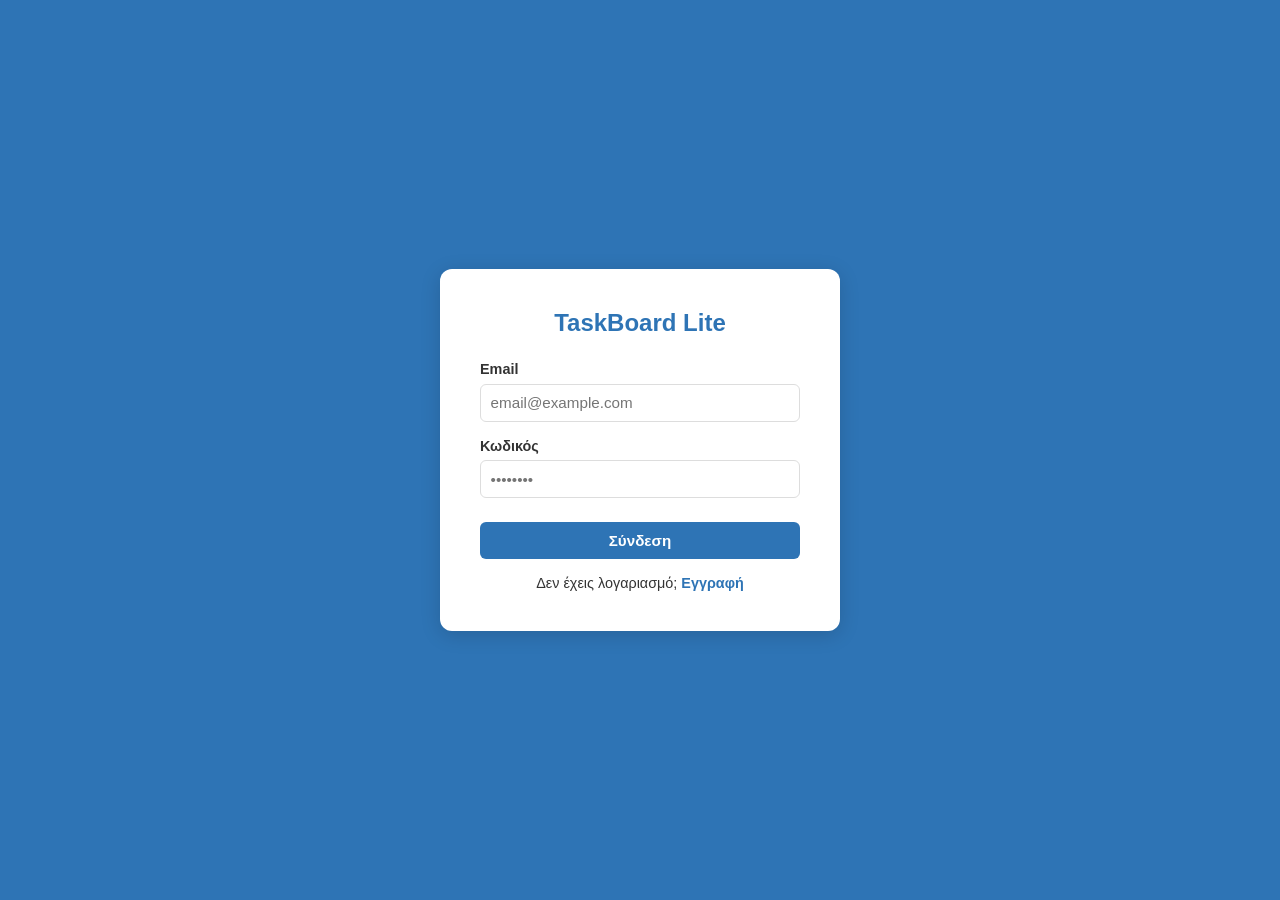
<file: frontend/index.html>
<!DOCTYPE html>
<html lang="el">
<head>
    <meta charset="UTF-8">
    <meta name="viewport" content="width=device-width, initial-scale=1.0">
    <title>TaskBoard Lite — Login</title>
    <link rel="stylesheet" href="css/style.css">
</head>
<body>
    <div class="login-wrapper">
        <div class="login-box">
            <h2>TaskBoard Lite</h2>

            <div id="login-form">
                <div class="form-group">
                    <label>Email</label>
                    <input type="email" id="login-email" placeholder="email@example.com">
                </div>
                <div class="form-group">
                    <label>Κωδικός</label>
                    <input type="password" id="login-password" placeholder="••••••••">
                </div>
                <p id="login-error" class="error"></p>
                <button class="btn btn-primary" onclick="login()">Σύνδεση</button>
                <div class="toggle-link">
                    Δεν έχεις λογαριασμό; <span onclick="showRegister()">Εγγραφή</span>
                </div>
            </div>

            <div id="register-form" style="display:none">
                <div class="form-group">
                    <label>Όνομα χρήστη</label>
                    <input type="text" id="reg-username" placeholder="Το όνομά σου">
                </div>
                <div class="form-group">
                    <label>Email</label>
                    <input type="email" id="reg-email" placeholder="email@example.com">
                </div>
                <div class="form-group">
                    <label>Κωδικός</label>
                    <input type="password" id="reg-password" placeholder="••••••••">
                </div>
                <p id="register-error" class="error"></p>
                <button class="btn btn-primary" onclick="register()">Εγγραφή</button>
                <div class="toggle-link">
                    Έχεις ήδη λογαριασμό; <span onclick="showLogin()">Σύνδεση</span>
                </div>
            </div>
        </div>
    </div>

    <script src="js/api.js"></script>
    <script>
        if (getToken()) window.location.href = 'boards.html';

        function showRegister() {
            document.getElementById('login-form').style.display = 'none';
            document.getElementById('register-form').style.display = 'block';
        }

        function showLogin() {
            document.getElementById('register-form').style.display = 'none';
            document.getElementById('login-form').style.display = 'block';
        }

        async function login() {
            const email = document.getElementById('login-email').value;
            const password = document.getElementById('login-password').value;
            try {
                const data = await apiCall('/auth/login', 'POST', { email, password });
                setToken(data.access_token);
                window.location.href = 'boards.html';
            } catch (e) {
                document.getElementById('login-error').textContent = typeof e === 'string' ? e : (e.message || 'Login failed');
            }
        }

        async function register() {
            const username = document.getElementById('reg-username').value;
            const email = document.getElementById('reg-email').value;
            const password = document.getElementById('reg-password').value;
            try {
                await apiCall('/auth/register', 'POST', { username, email, password });
                showLogin();
                document.getElementById('login-error').textContent = '';
                alert('Εγγραφή επιτυχής! Συνδέσου τώρα.');
            } catch (e) {
                document.getElementById('register-error').textContent = typeof e === 'string' ? e : (e.message || 'Registration failed');
            }
        }
    </script>
</body>
</html>
</file>
<file: frontend/css/style.css>
* {
    margin: 0;
    padding: 0;
    box-sizing: border-box;
}

body {
    font-family: 'Segoe UI', sans-serif;
    background: #f0f2f5;
    color: #333;
}

/* Navbar */
.navbar {
    background: #2E74B5;
    color: white;
    padding: 1rem 2rem;
    display: flex;
    justify-content: space-between;
    align-items: center;
}

.navbar h1 { font-size: 1.4rem; }

.navbar button {
    background: white;
    color: #2E74B5;
    border: none;
    padding: 0.4rem 1rem;
    border-radius: 6px;
    cursor: pointer;
    font-weight: 600;
}

/* Container */
.container {
    max-width: 1100px;
    margin: 2rem auto;
    padding: 0 1rem;
}

/* Cards */
.card {
    background: white;
    border-radius: 10px;
    padding: 2rem;
    box-shadow: 0 2px 8px rgba(0,0,0,0.08);
}

/* Buttons */
.btn {
    padding: 0.6rem 1.2rem;
    border: none;
    border-radius: 6px;
    cursor: pointer;
    font-size: 0.95rem;
    font-weight: 600;
    transition: opacity 0.2s;
}

.btn:hover { opacity: 0.85; }
.btn-primary { background: #2E74B5; color: white; }
.btn-danger { background: #e74c3c; color: white; }
.btn-success { background: #27ae60; color: white; }

/* Forms */
.form-group {
    margin-bottom: 1rem;
}

.form-group label {
    display: block;
    margin-bottom: 0.4rem;
    font-weight: 600;
    font-size: 0.9rem;
}

.form-group input,
.form-group textarea {
    width: 100%;
    padding: 0.6rem;
    border: 1px solid #ddd;
    border-radius: 6px;
    font-size: 0.95rem;
}

/* Login page */
.login-wrapper {
    display: flex;
    justify-content: center;
    align-items: center;
    min-height: 100vh;
    background: #2E74B5;
}

.login-box {
    background: white;
    padding: 2.5rem;
    border-radius: 12px;
    width: 100%;
    max-width: 400px;
    box-shadow: 0 4px 20px rgba(0,0,0,0.15);
}

.login-box h2 {
    text-align: center;
    margin-bottom: 1.5rem;
    color: #2E74B5;
}

.login-box .btn { width: 100%; margin-top: 0.5rem; }

.toggle-link {
    text-align: center;
    margin-top: 1rem;
    font-size: 0.9rem;
}

.toggle-link span {
    color: #2E74B5;
    cursor: pointer;
    font-weight: 600;
}

/* Boards grid */
.boards-grid {
    display: grid;
    grid-template-columns: repeat(auto-fill, minmax(260px, 1fr));
    gap: 1.2rem;
    margin-top: 1.5rem;
}

.board-card {
    background: white;
    border-radius: 10px;
    padding: 1.5rem;
    box-shadow: 0 2px 8px rgba(0,0,0,0.08);
    cursor: pointer;
    transition: transform 0.2s;
    border-left: 4px solid #2E74B5;
}

.board-card:hover { transform: translateY(-3px); }
.board-card h3 { margin-bottom: 0.5rem; }
.board-card p { color: #666; font-size: 0.9rem; }

/* Kanban board */
.kanban {
    display: grid;
    grid-template-columns: repeat(3, 1fr);
    gap: 1.2rem;
    margin-top: 1.5rem;
}

.column {
    background: #f8f9fa;
    border-radius: 10px;
    padding: 1rem;
    min-height: 500px;
}

.column-header {
    display: flex;
    justify-content: space-between;
    align-items: center;
    margin-bottom: 1rem;
    padding-bottom: 0.5rem;
    border-bottom: 2px solid #ddd;
}

.column-header h3 { font-size: 1rem; }

.task-card {
    background: white;
    border-radius: 8px;
    padding: 0.8rem;
    margin-bottom: 0.8rem;
    box-shadow: 0 1px 4px rgba(0,0,0,0.08);
    cursor: grab;
}

.task-card h4 { font-size: 0.95rem; margin-bottom: 0.3rem; }
.task-card p { font-size: 0.82rem; color: #666; }

.task-actions {
    display: flex;
    gap: 0.4rem;
    margin-top: 0.5rem;
}

.task-actions button {
    font-size: 0.75rem;
    padding: 0.2rem 0.5rem;
    border: none;
    border-radius: 4px;
    cursor: pointer;
}

/* Stats */
.stats-grid {
    display: grid;
    grid-template-columns: repeat(auto-fill, minmax(200px, 1fr));
    gap: 1rem;
    margin-top: 1.5rem;
}

.stat-card {
    background: white;
    border-radius: 10px;
    padding: 1.5rem;
    text-align: center;
    box-shadow: 0 2px 8px rgba(0,0,0,0.08);
}

.stat-card .number {
    font-size: 2.5rem;
    font-weight: 700;
    color: #2E74B5;
}

.stat-card .label {
    color: #666;
    font-size: 0.9rem;
    margin-top: 0.3rem;
}

/* Error message */
.error {
    color: #e74c3c;
    font-size: 0.85rem;
    margin-top: 0.5rem;
}

/* Modal */
.modal-overlay {
    display: none;
    position: fixed;
    top: 0; left: 0;
    width: 100%; height: 100%;
    background: rgba(0,0,0,0.5);
    justify-content: center;
    align-items: center;
    z-index: 1000;
}

.modal-overlay.active { display: flex; }

.modal {
    background: white;
    border-radius: 12px;
    padding: 2rem;
    width: 100%;
    max-width: 420px;
}

.modal h3 { margin-bottom: 1.2rem; }
</file>
